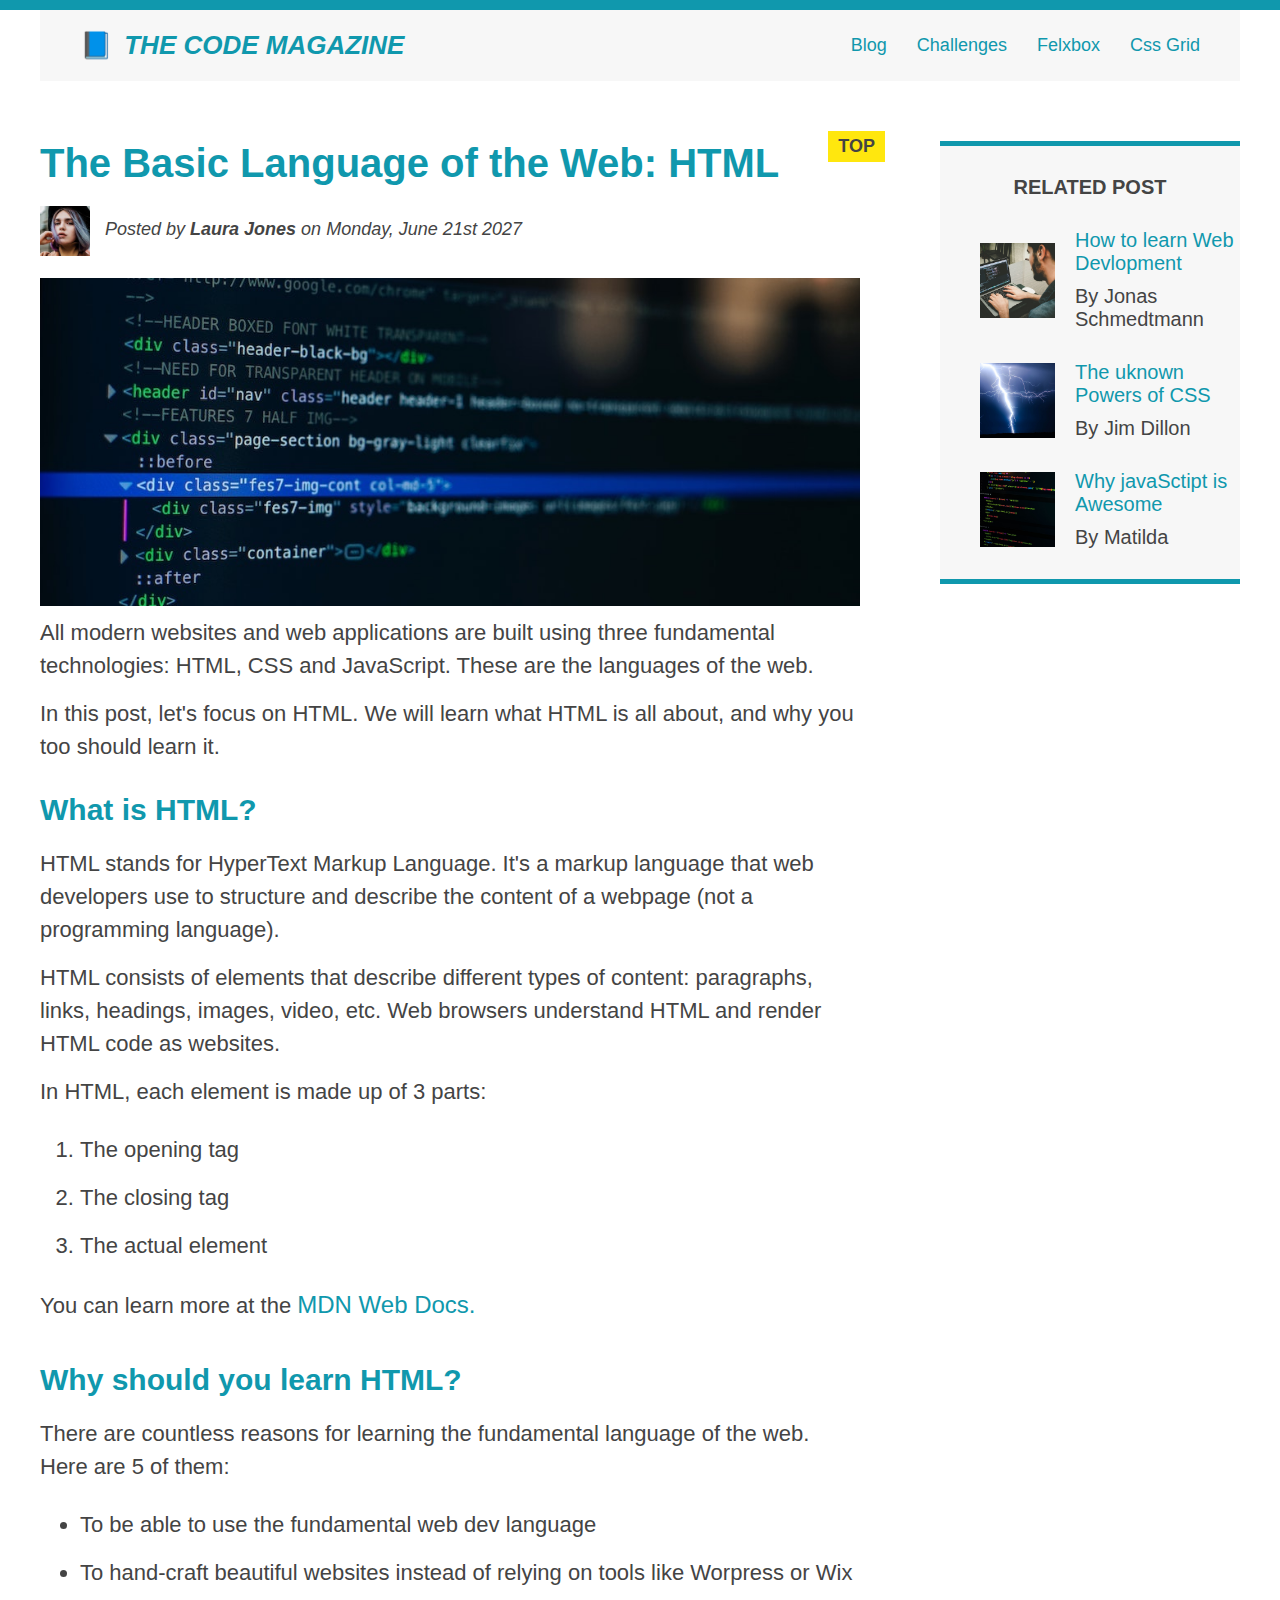
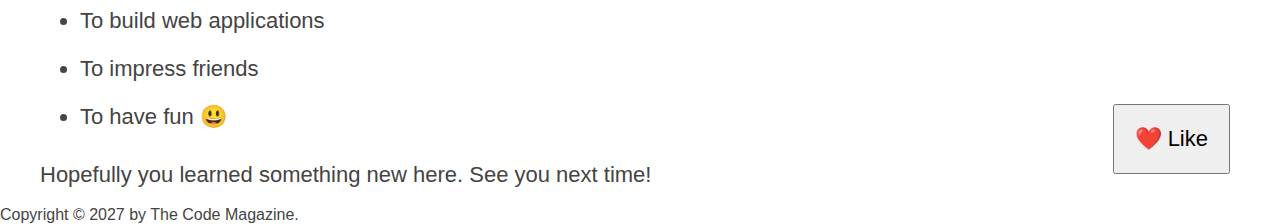
<file: index.html>
<!DOCTYPE html>
<html lang="en">
  <head>
    <meta charset="UTF-8" />
    <meta http-equiv="X-UA-Compatible" content="IE=edge" />
    <meta name="viewport" content="width=device-width, initial-scale=1.0" />
    <link href="style.css" rel="stylesheet" />
    <title>The Basic Language of the Web: HTML</title>
  </head>
  <body>
    <div class="container">
      <header class="main-header">
        <h1>📘 The Code Magazine</h1>
        <nav>
          <a href="blog.html">Blog</a>
          <a href="challange.html">Challenges</a>
          <a href="#">Felxbox</a>
          <a href="#">Css Grid</a>
        </nav>
      </header>

      <article class="article">
        <header class="article-header">
          <h2 class="heading">The Basic Language of the Web: HTML</h2>

          <img
            src="img/laura-jones.jpg"
            alt="author-img"
            width="50"
            height="50"
          />

          <p class="author">
            Posted by <strong>Laura Jones </strong> on Monday, June 21st 2027
          </p>

          <img
            class="img"
            src="img/post-img.jpg"
            alt="image with codes"
            height="auto"
            width="820px"
          />
        </header>

        <div class="para-1">
          <p>
            All modern websites and web applications are built using three
            fundamental technologies: HTML, CSS and JavaScript. These are the
            languages of the web.
          </p>

          <p>
            In this post, let's focus on HTML. We will learn what HTML is all
            about, and why you too should learn it.
          </p>
        </div>

        <h3>What is HTML?</h3>
        <p>
          HTML stands for HyperText Markup Language. It's a markup language that
          web developers use to structure and describe the content of a webpage
          (not a programming language).
        </p>
        <p>
          HTML consists of elements that describe different types of content:
          paragraphs, links, headings, images, video, etc. Web browsers
          understand HTML and render HTML code as websites.
        </p>

        <p>In HTML, each element is made up of 3 parts:</p>

        <ol>
          <li>The opening tag</li>
          <li>The closing tag</li>
          <li>The actual element</li>
        </ol>

        <p>
          You can learn more at the
          <a
            href="https://developer.mozilla.org/en-US/docs/Web/HTML"
            alt="mozila web"
            target="_blank"
            >MDN Web Docs.
          </a>
        </p>

        <h3>Why should you learn HTML?</h3>
        <p>
          There are countless reasons for learning the fundamental language of
          the web. Here are 5 of them:
        </p>
        <ul>
          <li>To be able to use the fundamental web dev language</li>
          <li>
            To hand-craft beautiful websites instead of relying on tools like
            Worpress or Wix
          </li>
          <li>To build web applications</li>
          <li>To impress friends</li>
          <li>To have fun 😃</li>
        </ul>
        <p>Hopefully you learned something new here. See you next time!</p>
      </article>

      <aside>
        <h4 class="related">Related Post</h4>
        <div class="row">
          <ul>
            <li class="reated-author">
              <img
                src="img/related-1.jpg"
                alt="man coding"
                height="75px"
                width="75"
              />
              <div>
                <a href="#">How to learn Web Devlopment</a>
                <p>By Jonas Schmedtmann</p>
              </div>
            </li>

            <li class="reated-author">
              <img
                src="img/related-2.jpg"
                alt="lightning"
                height="75px"
                width="75"
              />
              <div>
                <a href="#">The uknown Powers of CSS</a>
                <p>By Jim Dillon</p>
              </div>
            </li>

            <li class="reated-author">
              <img
                src="img/related-3.jpg"
                alt="codes"
                height="75px"
                width="75"
              />
              <div>
                <a href="#">Why javaSctipt is Awesome</a>
                <p>By Matilda</p>
              </div>
            </li>
          </ul>
        </div>
      </aside>
    </div>

    <button>❤️ Like</button>
    <footer>Copyright © 2027 by The Code Magazine.</footer>
  </body>
</html>
</file>
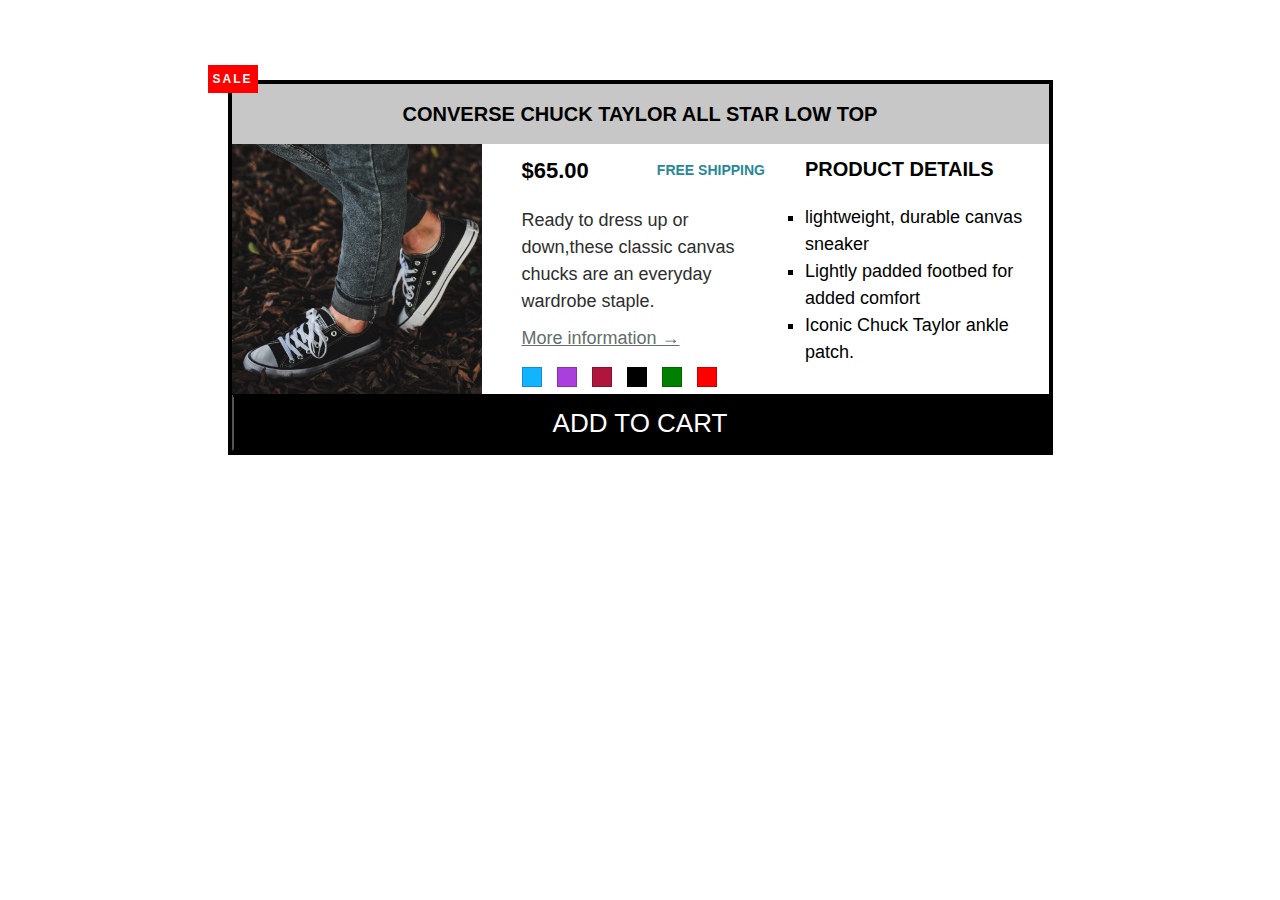
<file: challange.html>
<!DOCTYPE html>
<html lang="en">
  <head>
    <meta charset="UTF-8" />
    <meta http-equiv="X-UA-Compatible" content="IE=edge" />
    <meta name="viewport" content="width=device-width, initial-scale=1.0" />
    <link rel="stylesheet" href="style2.css" />
    <title>Challange 2</title>
  </head>
  <body>
    <div class="container">
      <article class="product">
        <h1 class="heading">Converse Chuck Taylor All Star Low Top</h1>
        
  
        <img
          class="img"
          src="challenges.jpg"
          alt="shoe image"
          height="250"
          width="250"
        />

          <div class="cont-1">
            
            <div class="row">
              <p class="price">
                <strong>$65.00</strong>
              </p>
              <p class="free">Free shipping</p>
            </div>
            <p class="para">
              Ready to dress up or down,these classic canvas chucks are an everyday
              wardrobe staple.
            </p>
            <a class="more-info" href="www.google.com" target="_blank"
            >More information &rarr;</a
            >
            
            <div class="wrapper">
              <div class="box blue"></div>
              <div class="box purple"></div>
              <div class="box wine"></div>
              <div class="box black"></div>
              <div class="box green"></div>
              <div class="box red"></div>
            </div>
            
          </div>
          
          <div class="cont-2">
            
            <h3 class="details">Product details</h3>
            <ul class="list">
              <li>lightweight, durable canvas sneaker</li>
              <li>Lightly padded footbed for added comfort</li>
              <li>Iconic Chuck Taylor ankle patch.</li>
            </ul>
          </div>
       
          
          <p class="sale">SALE</p>

        <button class="button">Add to Cart</button>
      </article>
    </div>
  </body>
</html>
</file>
<file: style.css>
* {
  margin: 0;
  padding: 0;
  box-sizing: border-box;
}
body {
  font-family: sans-serif;
  border-top: 10px solid #1098ad;
  color: #444;
  position: relative;
}

.container {
  
   display: grid;
  grid-template-columns: 1fr 300px;
  column-gap: 80px;
  row-gap: 60px;
  width: 1200px;
  margin: 0 auto;
  align-items: start;

}
/* Main headind */
.main-header {
  display: flex;
  padding: 20px 40px;
  align-items: center;
  justify-content: space-between;
  background-color: #f7f7f7;
  font-family: sans-serif;
 grid-column: 1/-1;
}

h1 ,h2, h3 {
  color: #1098ad;
  font-family: sans-serif;

}

h1 {
  text-transform: uppercase;
  font-size: 26px;
  font-style: italic;
}
h1::first-letter {
  font-style: normal;
  margin-right: 5px;
}

/* Nav bar Links */
nav {
  font-size: 18px;
  margin-bottom: 0;
  align-items: center;
}

nav a:link ,a:visited {
  display: inline-block;
  margin-right: 25px;
  color: #1098ad;
  text-decoration: none;
}


nav a:link:last-child {
  margin-right: 0;
}

nav a:hover {
color: orangered;
text-decoration: underline;

}

nav a:active {
  font-weight: bold;
}


/* Author details */
.article-header {
  display: grid;
  grid-template-columns: 50px 1fr;
  column-gap: 15px;
  row-gap: 20px;
}

.heading {
  grid-column: 1/-1;
  font-size: 40px;
  position: relative;
}

.author {
  align-self: center;
  font-style: italic;
  font-size: 18px;
}

h2::after {
  content: "TOP";
  color: #444;
  background-color: #ffe70e;
  font-size: 18px;
  font-weight: bold;
  display: inline-block;
  padding: 5px 10px;
  position: absolute;
  top: -10px;
 right: -25px;
}

/* .img {
  
} */
 
p , li {
  font-size: 22px;
  margin-top: 10px;
  margin-bottom: 15px;
  line-height: 1.5;
}

h3 {
  font-size: 30px;
  margin-top: 30px;
  margin-bottom: 20px;
}


ul, ol {
  display: inline-block;
  margin-left: 40px;
}



p a:link ,a:visited {
  display: inline-block;
  color: #1098ad;
  font-size: 24px;
  text-decoration: none;
  margin-bottom: 10px;
}


p a:hover {
color: orangered;
text-decoration: underline;

}

p a:active {
  font-weight: bold;
}

aside {
  background-color: #f7f7f7;
  border-top: 5px solid #1098ad;
  border-bottom: 5px solid #1098ad;
}

.related {
  font-size: 20px;
  text-align: center;
  text-transform: uppercase;
  margin: 30px 0;
  grid-column: 1/-1;
}

.reated-author {
  display: flex;
  align-items: center;
  gap: 20px;
  margin-bottom: 30px;
}

aside li, aside p{
  font-size: 20px;
  margin: 0;
  line-height: normal;
}
li a:link ,li a:visited {
  display: inline-block;
  color: #1098ad;
  text-decoration: none;
  margin-bottom: 10px;
}

li a:hover {
color: orangered;
text-decoration: underline;

}

li a:active {
  font-weight: bold;
}

button {
  font-size: 22px;
  padding: 20px;
  cursor: pointer;
  position: absolute;
  bottom: 50px;
  right: 50px;
}
</file>
<file: style2.css>
* {
  margin: 0;
  padding: 0;
box-sizing: border-box;
}

.container {
  width: 825px;
  margin: 80px auto;
  position: relative;

} 


body {
  font-family: sans-serif;
  line-height: 1.5;
}

/* article */

.product {
  border: 4px solid black;
  display: grid;
  grid-template-columns: 250px 1fr 1fr;
 column-gap: 40px;
}

.heading {
  text-align: center;
  background-color: #c7c7c7;
  font-size: 20px;
  text-transform: uppercase;
  padding: 15px 0;
grid-column: 1/-1;
}

.price {
  font-weight: bold;
  font-size: 22px;
}

.free {
  font-size: 14px;
  font-weight: bold;
  color: rgb(39, 136, 153);
  text-transform: uppercase;
  

}

.para {
  color: rgb(46, 46, 46);
  margin-bottom: 10px;
  font-size: 18px;
}

.more-info {
  font-size: 18px;
  margin-bottom: 15px;
  display: inline-block;
}

a:link , a:visited {
  color: rgb(99, 110, 107);
}
a:hover {
  text-decoration: none;
  color: olivedrab;
}

.details {
  text-transform: uppercase;
  font-size: 20px;
  margin-bottom: 20px ;
}

.list {
  list-style: square;
  font-size: 18px;
  line-height: 1.5;
}

.button {
  color:white;
  background-color: black;
  text-transform: uppercase;
  font-size: 26px;
  padding: 10px;
  text-align: center;
  width: 100%;
  border-top: 4px solid black;
grid-column: 1/-1;
  
}

button:hover {
  color: black;
  background-color: white;
}

.sale {
  letter-spacing: 2px;
  background-color: red;
  text-transform: uppercase;
  color: white;
  font-size: 12px;
  display: inline-block;
  font-weight: bold;
  padding: 5px 5px;
  position: absolute;
  left: -20px;
  top: -15px;
}

.wrapper {
  display: flex; 
  gap: 15px;
  align-items: center;
}

.box {
  width: 20px;
  height: 20px;
  border: 1px solid rgba(0, 0, 0,0.2);
} 

.blue {
  background: #13b4ff;
}

.purple {
  background: #ab3fdd;
}

.wine {
  background: #ae163e;
}

.black {
  background: black;
}

.green {
  background: green;
}
.red {
  background: red;
}


.row {
  display: flex;
  align-items: center;
  justify-content: space-between;
  margin-bottom: 20px;
}


/* .cont {
  display: flex;
  justify-content: space-between;
  gap: 40px;
} */

.cont-1 {
  margin-top: 10px;
flex: 1;
}

.cont-2 {
  flex: 1;
  margin-top: 10px;
  }
</file>
